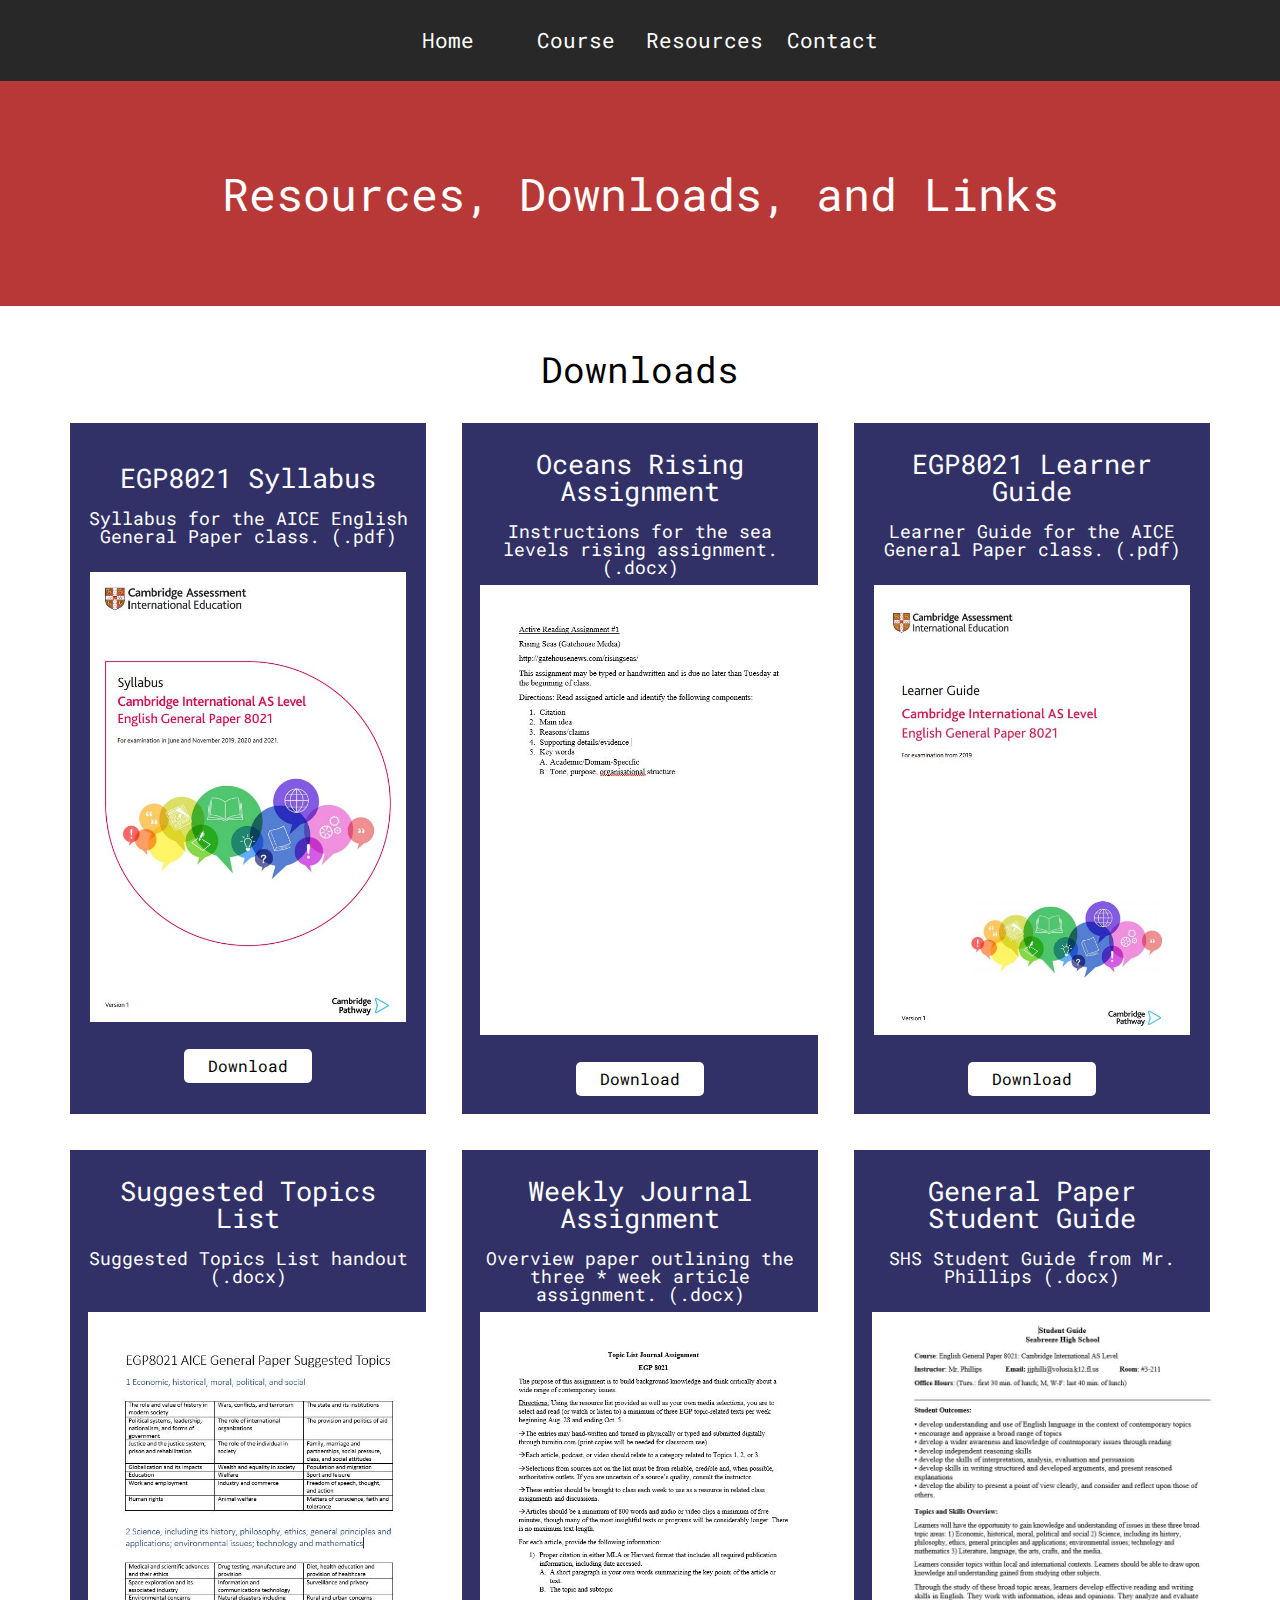
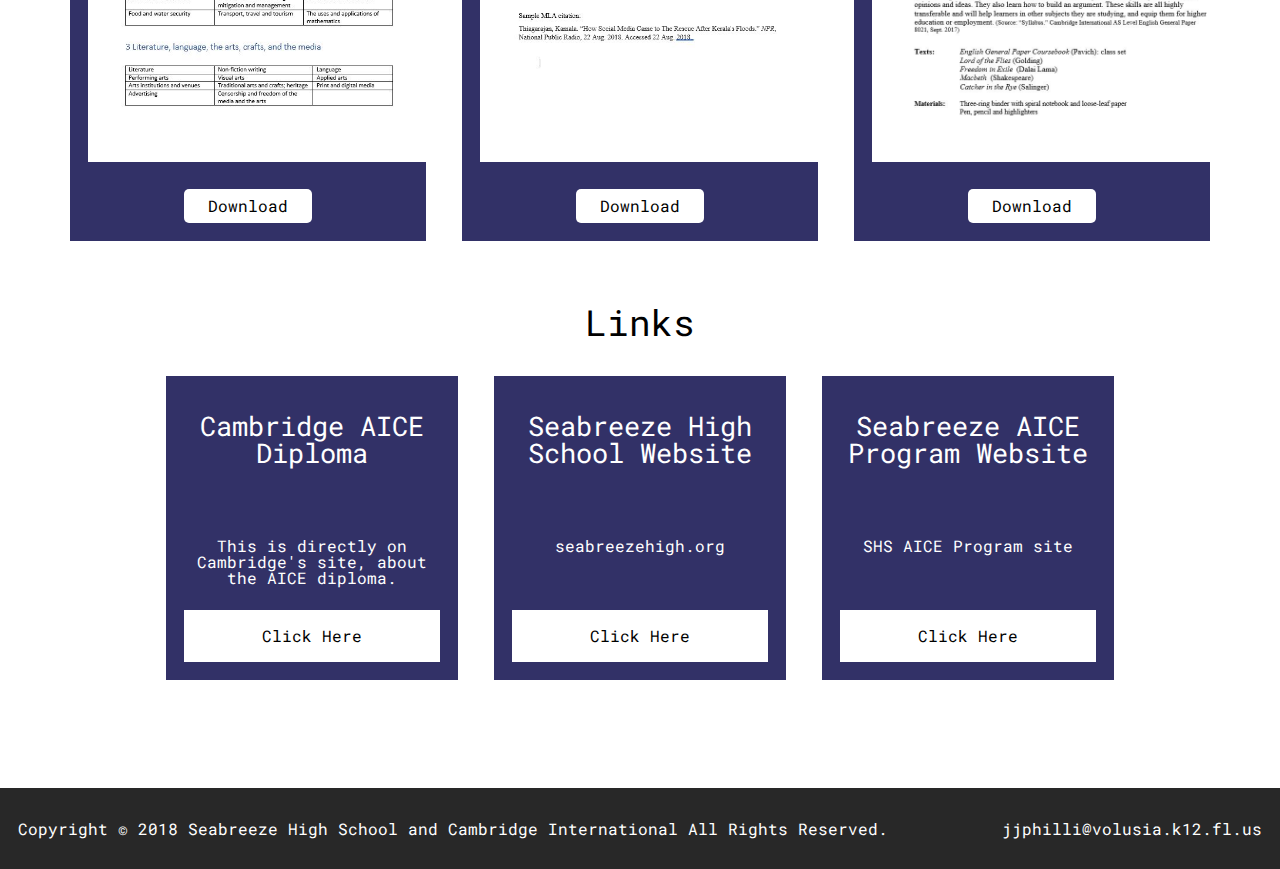
<file: resources.html>
<!DOCTYPE html>
<html lang="en">
<head>
  <meta charset="UTF-8">
  <meta name="viewport" content="width=device-width, initial-scale=1.0">
  <meta http-equiv="X-UA-Compatible" content="ie=edge">
  <link rel="stylesheet" href="./resources/css/reset.css">
  <link rel="stylesheet" href="./resources/css/global/global.css">
  <link rel="stylesheet" href="./resources/css/resources/resources.css">
  <link href="./resources/css/resources/480.css" type="text/css" rel="stylesheet" media="screen and (max-width: 480px)"/>
  <link href="./resources/css/resources/768.css" type="text/css" rel="stylesheet" media="screen and (min-width: 481px) and (max-width: 768px)"/>
  <link href="./resources/css/resources/1024.css" type="text/css" rel="stylesheet" media="screen and (min-width: 769px) and (max-width: 1024px)"/>
  <link href="https://fonts.googleapis.com/css?family=Roboto+Mono:100,100i,300,300i,400,400i,500,500i,700,700i" rel="stylesheet">
  <title>General Paper</title>
</head>
<body>

  <div class="nav">
    <header>
      <nav>
        <a href="index.html">
          <li>Home</li>
        </a>
        <a href="course.html">
          <li>Course</li>
        </a>
        <a href="#">
          <li>Resources</li>
        </a>
        <a href="index.html#contact">
          <li>Contact</li>
        </a>
      </nav>
    </header>
  </div>

  <div class="landing-section">
    <div class="landing">
      <div class="jumbotron">
        <h1>Resources, Downloads, and Links</h1>
      </div>
    </div>
  </div>

  <div class="download-section">
    <div class="section-title">
      <h1>Downloads</h1>
    </div>
    <div class="downloads">
      <div class="download">
        <div class="download-title"><h1>EGP8021 Syllabus</div>
        <div class="download-content">Syllabus for the AICE English General Paper class. (.pdf)</div>
        <div class="download-img">
          <img src="./resources/images/syllabus.JPG" />
        </div>
        <a href="./resources/images/SyllabusEGP.pdf" download="SyllabusEGP" />
        <div class="download-button">
          Download
        </div>
        </a>
      </div>

      <div class="download">
        <div class="download-title"><h1>Oceans Rising Assignment</div>
        <div class="download-content">Instructions for the sea levels rising assignment. (.docx)</div>
        <div class="download-img">
          <img src="./resources/images/sealevel.JPG" />
        </div>
        <a href="./resources/images/sealevel.docx" download="SeaLevelRising" />
        <div class="download-button">
          Download
        </div>
        </a>
      </div>

      <div class="download">
        <div class="download-title"><h1>EGP8021 Learner Guide</div>
        <div class="download-content">Learner Guide for the AICE General Paper class. (.pdf)</div>
        <div class="download-img">
          <img src="./resources/images/egplearnersshot.jpg" />
        </div>
        <a href="./resources/images/LearnerGuide.pdf" download="LearnerGuide" />
        <div class="download-button">
          Download
        </div>
        </a>
      </div>

      <div class="download">
        <div class="download-title"><h1>Suggested Topics List</div>
        <div class="download-content">Suggested Topics List handout (.docx)</div>
        <div class="download-img">
          <img src="./resources/images/topics.JPG" />
        </div>
        <a href="./resources/images/Topics.docx" download="SuggestedTopics" />
        <div class="download-button">
          Download
        </div>
        </a>
      </div>

      <div class="download">
        <div class="download-title"><h1>Weekly Journal Assignment</div>
        <div class="download-content">Overview paper outlining the three * week article assignment. (.docx)</div>
        <div class="download-img">
          <img src="./resources/images/topicnew.JPG" />
        </div>
        <a href="./resources/images/JournalAssignment.docx" download="JournalAssignment" />
        <div class="download-button">
          Download
        </div>
        </a>
      </div>

      <div class="download">
        <div class="download-title"><h1>General Paper Student Guide</div>
        <div class="download-content">SHS Student Guide from Mr. Phillips (.docx)</div>
        <div class="download-img">
          <img src="./resources/images/shsguide.JPG" />
        </div>
        <a href="./resources/images/StudentGuide.docx" download="StudentGuide" />
        <div class="download-button">
          Download
        </div>
        </a>
      </div>


    </div>
  </div>

  <div class="link-section">
    <div class="section-title">
      <h1>Links</h1>
    </div>
    <div class="links">
      <div class="link">
        <div class="link-title">
          <h1>Cambridge AICE Diploma</h1>
        </div>
        <div class="link-content">
          <p>This is directly on Cambridge's site, about the AICE diploma.</p>
        </div>
        <a href="http://www.cambridgeinternational.org/programmes-and-qualifications/cambridge-advanced/cambridge-aice-diploma/" class="link-button">
          <div class="inner-link">Click Here</div></a>
      </div>

      <div class="link">
        <div class="link-title">
          <h1>Seabreeze High School Website</h1>
        </div>
        <div class="link-content">
          <p>seabreezehigh.org</p>
        </div>
        <a href="http://seabreezehigh.org/" class="link-button">
          <div class="inner-link">Click Here</div></a>
      </div>

      <div class="link">
        <div class="link-title">
          <h1>Seabreeze AICE Program Website</h1>
        </div>
        <div class="link-content">
          <p>SHS AICE Program site</p>
        </div>
        <a href="https://www.seabreezeaice.com/" class="link-button">
          <div class="inner-link">Click Here</div></a>
      </div>
    </div>
  </div>

  <div class="footer">
    <footer>
      <div class="part">Copyright © 2018 Seabreeze High School and Cambridge International All Rights Reserved.</div>
      <div class="part">jjphilli@volusia.k12.fl.us</div>
    </footer>
  </div>

</body>
</html>
</file>
<file: resources/css/global/global.css>
html {
  font-family: "Roboto Mono", serif;
}

header {
  display: flex;
  justify-content: center;
  background-color: white;
  height: 9vh;
  align-items: center;
  background-color: #282828;
}

nav {
  display: flex;
  flex-direction: row;
  justify-content: center;
  align-items: center;
}

header a {
  color: white;
  text-decoration: none;
  list-style: none;
  width: 10vw;
  display: flex;
  justify-content: center;
  font-size: 2.3vh;
}



footer {
  height: 9vh;
  background-color: #282828;
  color: white;
  display: flex;
  justify-content: space-between;
  align-items: center;
}

footer div {
  margin: 2vh;
}
</file>
<file: resources/css/resources/resources.css>
/* Landing */

.landing-section {
  display: flex;
  justify-content: center;
  height: 25vh;
  align-items: center;
  background-color: #B83737;
}

.jumbotron {
  display: flex;
  font-size: 5vh;
  color: white;
}

/* Downloads */

.download-section {
  display: flex;
  justify-content: center;
  flex-direction: column;
  margin-top: 5vh;
  margin-bottom: 5vh;
}

.section-title {
  display: flex;
  justify-content: center;
  font-size: 4vh;
  margin-bottom: 2vh;
}
.downloads {
  display: flex;
  flex-direction: row;
  flex-wrap: wrap;
  justify-content: center;
}

.download {
  display: flex;
  flex-direction: column;
  width: 25vw;
  padding: 2vh;
  margin: 2vh;
  justify-content: center;
  background-color: #323167;
  text-align: center;
  color: white;
  align-items: center;
}

.download div {
  margin: 1vh auto;
}

.download-title {
  font-size: 3vh;
}

.download-content {
  font-size: 2vh;
  height: 5vh;
}

.download img {
  height: 50vh;
}

.download-img {
  height: 52vh;
}

.download a {
  background-color: white;
  color: black;
  border-radius: 5px;
  width: 10vw;
  text-decoration: none;
}

.download a:hover {
  background-color: rgba(255, 255, 255, 0.2);
}

/* Links */

.link-section {
  display: flex;
  justify-content: center;
  flex-direction: column;
}

.links {
  display: flex;
  justify-content: center;
  flex-direction: row;
}

.link {
  display: flex;
  flex-direction: column;
  width: 20vw;
  background-color: #323167;
  padding: 2vh;
  color: white;
  text-align: center;
  justify-content: center;
  margin: 2vh;
}

.link div {
  margin: 2vh auto;
}

.link-title {
  font-size: 3vh;
  height: 10vh;
}

.link a {
  text-decoration: none;
  color: black;
  background-color: white;
  align-items: center;
  display: flex;
  justify-content: center;
}

.link-content {
  height: 6vh;
}

.link a:hover {
  background-color: rgba(255, 255, 255, 0.2);
}

.link-section {
  margin-bottom: 10vh;
}
</file>
<file: resources/css/resources/480.css>
header a {
  font-size: 2vh;
  width: 20vw;
  display: flex;
  justify-content: center;
  align-items: center;
}

.jumbotron {
  text-align: center;
  font-size: 4.5vh;
}

.downloads {
  flex-direction: column;
  justify-content: center;
  display: flex;
  align-items: center;
}

.download {
  flex-direction: column;
  width: 70vw;
}

.download a {
  width: 35vw;
  margin-bottom: 3vh;
}

.download img {
  height: 45vh;
}

.links {
  flex-direction: column;
  align-items: center;
}

.link-content {
  height: 8vh;
}

.link-title {
  height: 6vh;
}

.link {
  width: 70vw;
}

footer {
  flex-direction: column;
  height: 23vh;
}
</file>
<file: resources/css/resources/768.css>
header a {
  font-size: 2vh;
  width: 20vw;
  display: flex;
  justify-content: center;
  align-items: center;
}

.jumbotron {
  text-align: center;
  font-size: 4.5vh;
}

.downloads {
  flex-direction: row;
  justify-content: center;
  display: flex;
}

.download {
  flex-direction: column;
  width: 37vw;
}

.download-content {
  height: 10vh;
  margin-bottom: 3vh;
}

.download-title {
  height: 8vh;
}

.download-img {
  height: 43vh;
}

.download a {
  width: 35vw;
  margin-bottom: 3vh;
}

.download img {
  height: 35vh;
}

.link-content {
  height: 8vh;
}

.link-title {
  height: 6vh;
}

.link {
  width: 35vw;
}

.link-title {
  height: 15vh;
}

footer {
  flex-direction: column;
  height: 15vh;
}
</file>
<file: resources/css/resources/1024.css>
.download img {
  height: 43vh;
}

.link-content {
  height: 15vh;
}
</file>
